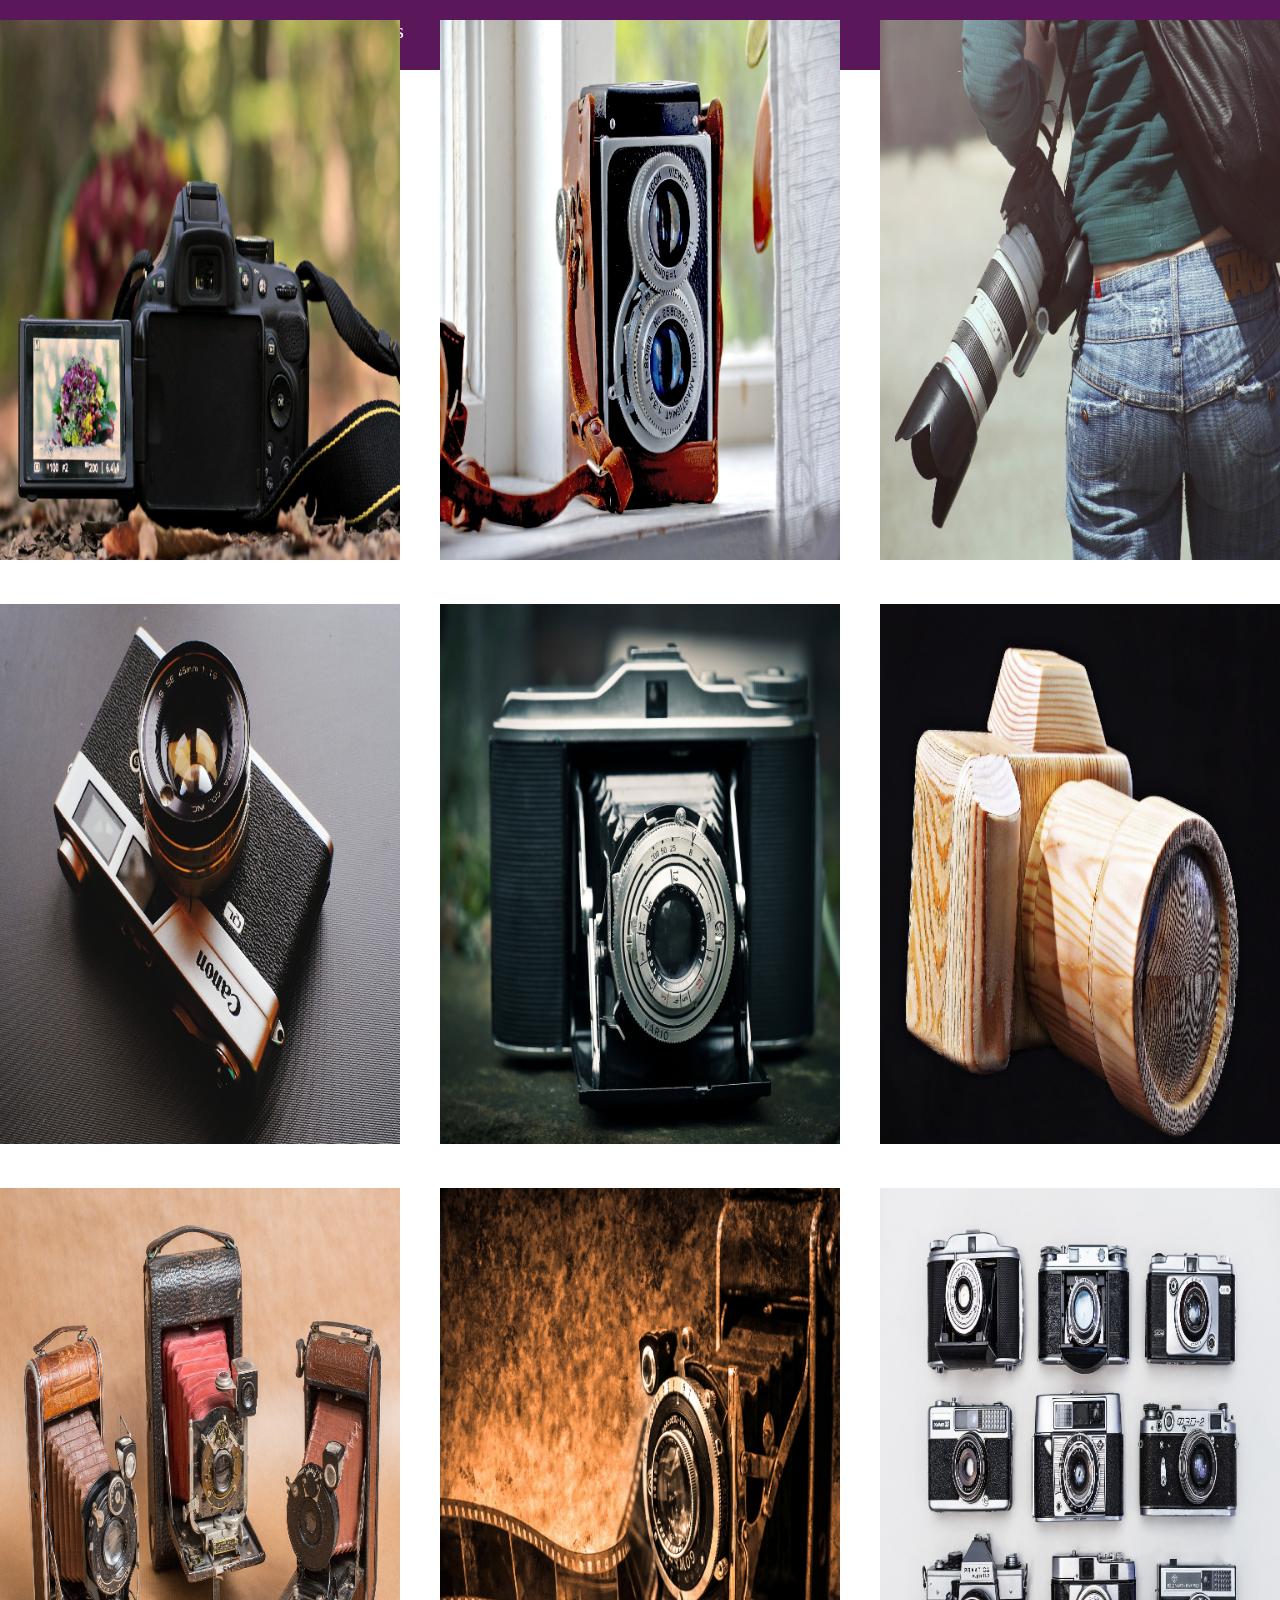
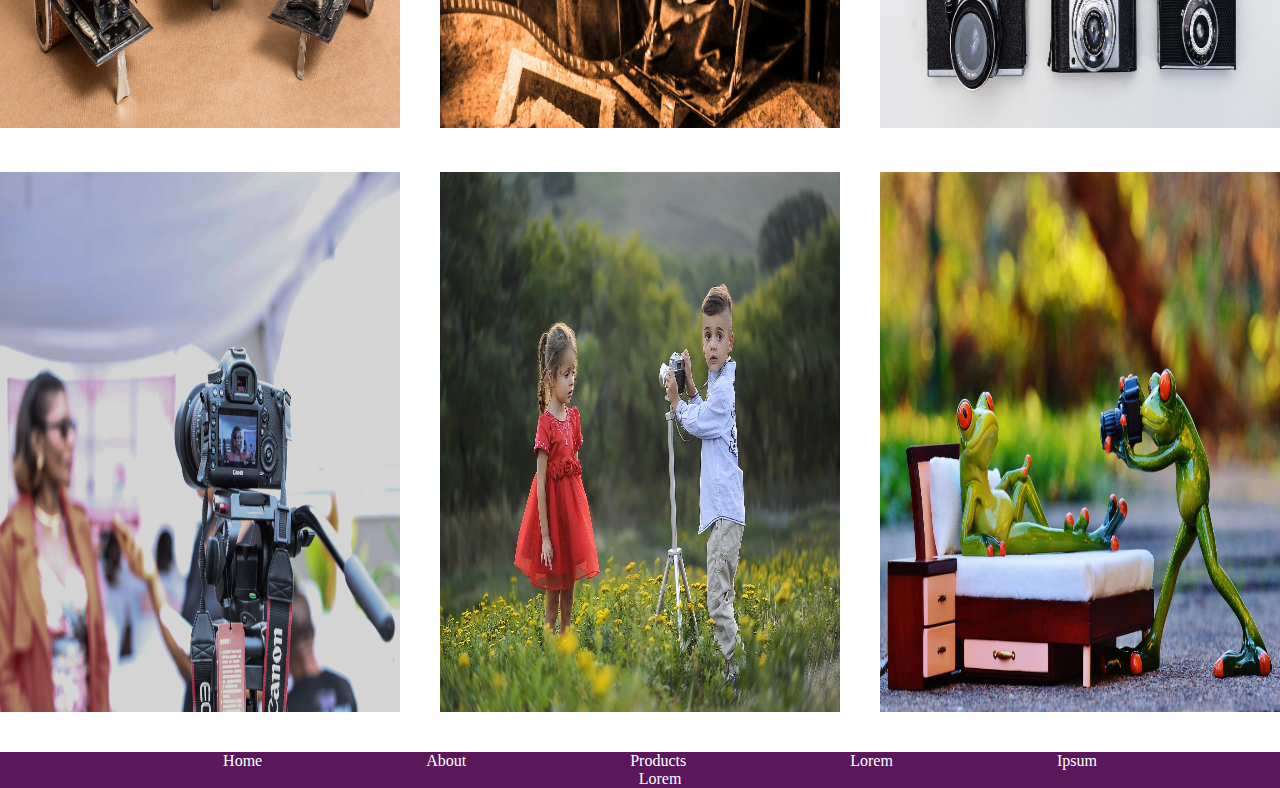
<file: Enyata-groupA-master/products.html>
<!DOCTYPE html>
<html lang="en">
<head>
    <meta charset="UTF-8">
    <meta name="viewport" content="width=device-width, initial-scale=1.0">
    <meta http-equiv="X-UA-Compatible" content="ie=edge">
    <link rel="stylesheet" href="main.css">
    <title>Team-A</title>
</head>
<body>
    <div class="home">
        <ul class="my-nav">
            <li><a href="home.html">Home</a></li>
            <li><a href="products.html">Products</a></li>
        
            <li><a href="about-us.html">About Us</a></li>
          
            <li class="right"><a href="signout.html">SignOut</a><li>
                <li class="right"><a href="contact-us.html">Contact Us</a><li></li>
        </ul>
            </div>
<div class="product">
            <div class="product-image" style="clear:right; ">
       
                <a href="#"><img class="cam" src="images/prod10.jpg"></a>
                <a href="#"><img class="cam" src="images/prod11.jpg"></a>
                <a href="#"><img class="cam" src="images/prod12.jpg"></a>
             </div>
             <div class="product-image" style="clear:right; ">
       
                <a href="#"><img class="cam" src="images/prod4.jpg"></a>
                <a href="#"><img class="cam" src="images/prod5.jpg"></a>
                <a href="#"><img class="cam" src="images/prod6.jpg"></a>
             </div>
             <div class="product-image" style="clear:right; ">
       
                <a href="#"><img class="cam" src="images/prod7.jpg"></a>
                <a href="#"><img class="cam" src="images/prod8.jpg"></a>
                <a href="#"><img class="cam" src="images/prod9.jpg"></a>
             </div>
             <div class="product-image" style="clear:right; ">
       
                <a href="#"><img class="cam" src="images/prod1.jpg"></a>
                <a href="#"><img class="cam" src="images/prod2.jpg"></a>
                <a href="#"><img class="cam" src="images/prod3.jpg"></a>
             </div>
            </div>

            <footer>
                <div>
                    <ul class="foot" style="clear: left;">
                        <li><a href="#">Home</a></li>
                        <li><a href="#">About</a></li>
                        <li><a href="#">Products</a></li>
                        <li><a href="#">Lorem</a></li>
                        <li><a href="#">Ipsum</a></li>
                        <li><a href="#">Lorem</a></li>
                    </ul>


                </div>
            </footer>
</body>
</html>
</file>
<file: Enyata-groupA-master/main.css>
body {
    margin: 0;
    padding: 0;
    background-repeat: no-repeat;
    background-size: cover;
    height: 100vh;
}

.landing-page {
    background-image: url("images/front.jpg");
    background-repeat: no-repeat;
    background-size: cover;
    height: 100vh;
    display: flex;
    justify-content: center;
    align-items: center;
}

.overlay {
    width: 100%;
    height: 100%;
    background: #000;
    opacity: 0.6;
    position: absolute;
}

.my-form {
    position: relative;
    background: rgb(90, 24, 90);
    width: 350px;
    height: 350px;
    z-index: 1;
    border-radius: 5px;
    text-align: center;
    padding-top: 5%;
}

.my-form h1 {
    color: white;
    letter-spacing: 2px;
    text-align: center;
    margin-bottom: 30px;
}

input[type=text] {
    width: 80%;
    height: 5%;
    font-size: 15px;
    padding-left: 10px;
    border-radius: 10px;
}

input[type=password] {
    width: 80%;
    height: 5%;
    font-size: 15px;
    padding-left: 10px;
    border-radius: 10px;
}

.button {
    width: 85%;
    height: 7%;
    font-size: 15px;
    border-radius: 10px;
    background: rgb(252, 164, 2);
    color: white;
}

.button a {
    color: white;
    text-decoration: none;
}

.form-p {
    font-size: 18px;
    color: white;
}

.form-p a {
    font-size: 18px;
    color: rgb(252, 164, 2);
    text-decoration: none;
}


/* .home{
    background: rgb(133, 48, 48);
} */

.my-nav {
    background: rgb(90, 24, 90);
    /* display: inline; */
    width: 100%;
    height: 70px;
    margin: 0;
    padding: 0;
    text-align: center;
    position: fixed;
}

.home ul {
    text-align: center;
}

.my-nav li {
    float: left;
    height: 15%;
    text-align: center;
    align-items: center;
    list-style: none;
    margin-top: 20px;
}

.my-nav li a {
    align-items: center;
    margin: 80px;
    /* background: orange; */
    text-decoration: none;
    padding: 5px 15px;
    font-size: 20px;
    border-radius: 10px;
    color: white;
}

.my-nav li a:hover {
    background: rgb(238, 164, 26);
}

.my-nav .right {
    float: right;
}


/* new navbar */

.navbar {
    overflow: hidden;
    background: rgb(90, 24, 90);
    position: fixed;
    width: 100%;
}

.navbar a {
    float: right;
    color: #f2f2f2;
    text-align: center;
    padding: 20px 16px;
    text-decoration: none;
    font-size: 17px;
}

.navbar a:hover {
    background: rgb(238, 164, 26);
    color: black;
}

#cartitems {
    background-color: white;
    color: purple;
    padding: 10px;
    margin-left: 5px;
    ;
}

.man-pic {
    background-repeat: no-repeat;
    background-size: cover;
    width: 100%;
    height: 75vh;
}

.girl {
    display: float;
}

.girl-part {
    float: left;
    width: 30%;
    margin-left: 30px;
    margin-top: 80px;
}

.landing {
    background-repeat: no-repeat;
    background-size: cover;
    float: right;
    width: 50%;
    height: 75vh;
    margin-right: 40px;
}

.girl {
    display: float;
}

.my-body h2 {
    color: rgb(90, 24, 90);
    text-align: center;
    letter-spacing: 3px;
    font-size: 40px;
}

.cam {
    display: flex;
    align-items: center;
    justify-content: center;
}

.first-cam {
    /* background-repeat: no-repeat;
    background-size: cover; 
    width: 400px;
    height: 60vh;
    
    margin: 0;
    padding: 0;
    margin-left: 20px;
    left: 50%;
    margin: 0 auto; */
    position: relative;
    display: inline-block;
    width: 400px;
    height: 60vh;
    margin: 20px;
    /* float: left; */
}

.tableimg {
    width: 400px;
    height: 60vh;
    margin: 20px;
}

.tableimg:hover {
    box-shadow: 5px 10px 10px rgba(90, 24, 90, 0.5);
}

.table-btn {
    text-align: center;
}

.counters {
    width: 40px;
}

.off {
    color: orange;
    border-radius: 5px;
    padding: 5px;
    background: rgba(15, 14, 14, 0.822);
}

h2 .sales {
    margin-top: 80px;
    padding: 50px;
}

a .first-cam:hover {
    opacity: 0.5;
}

footer {
    background-color: rgb(90, 24, 90);
}

footer ul {
    /* text-align: center; */
    display: float;
    text-align: center;
    justify-content: center;
}

footer li {
    list-style: none;
    position: relative;
    display: inline-block;
    margin: 0 80px;
    /* text-align: center; */
}

footer li a {
    color: white;
    text-decoration: none;
}

.see-more {
    text-align: center;
    font-size: 30px;
    margin-bottom: 100px;
}

.see-more a {
    text-decoration: none;
    color: purple;
    /* background: rgb(90, 24, 90); */
    border-radius: 20px;
    padding: 5px 20px;
}

.home-page {
    overflow-x: hidden;
}

.product-image {
    display: flex;
    align-items: center;
    justify-content: center;
}

.cam {
    position: relative;
    display: inline-block;
    width: 400px;
    height: 60vh;
    margin: 20px;
}

.product-image a:hover {
    box-shadow: 5px 10px 10px rgba(90, 24, 90, 0.5);
}
</file>
